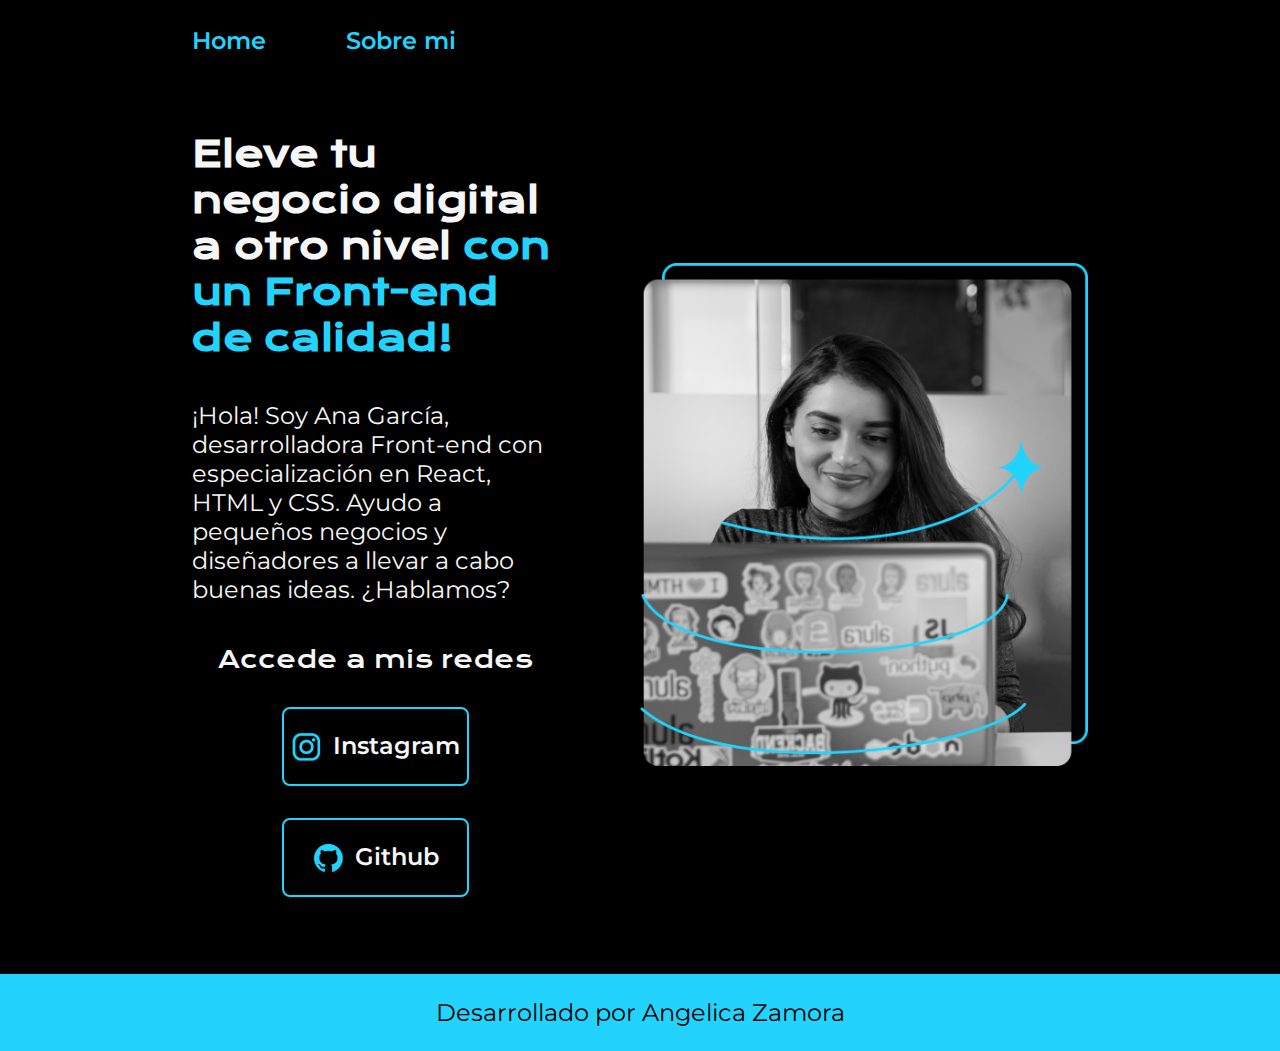
<file: index.html>
<!DOCTYPE html>
<html lang="es">
<head>
    <meta charset="UTF-8">
    <meta name="viewport" content="width=device-width, initial-scale=1.0">
    <title>Portafolio</title>
    <link rel="stylesheet" href="./styles/style.css">
</head>
<body>
    <header class="header"> 
        <nav class="header_menu">
            <a class="header_menu_link" href="index.html">Home</a>
            <a class="header_menu_link" href="about.html">Sobre mi</a>
        </nav>
    </header>
    <main class="presentacion">
        <section class="presentacion_contenido">
            <h1 class="presentacion_contenido_titulo"> 
                Eleve tu negocio digital a otro nivel 
                <strong>con un Front-end de calidad!</strong>
            </h1>
            <p class="presentacion_contenido_texto"> 
                ¡Hola! Soy Ana García, desarrolladora Front-end 
                con especialización en React, HTML y CSS. Ayudo 
                a pequeños negocios y diseñadores a llevar a cabo 
                buenas ideas. ¿Hablamos?
            </p>
            <div class="presentacion_enlaces">
                <h2 class="presentacion_enlaces_subtitulo">Accede a mis redes</h2>
                <a class="presentacion_enlaces_link" href="https://www.instagram.com/">
                    <img src="./assets/instagram.png"> Instagram</a>
                <a class="presentacion_enlaces_link" href="https://www.github.com/">
                    <img src="./assets/github.png">Github</a>
            </div>
        </section>
        <img class= "presentacion_imagen" src="./assets/image.png" alt="imagen de Ana Garcia trabajando">
    </main>
    <footer class="footer">
        <p>
            Desarrollado por Angelica Zamora
        </p>
    </footer>
</body>
</html>
</file>
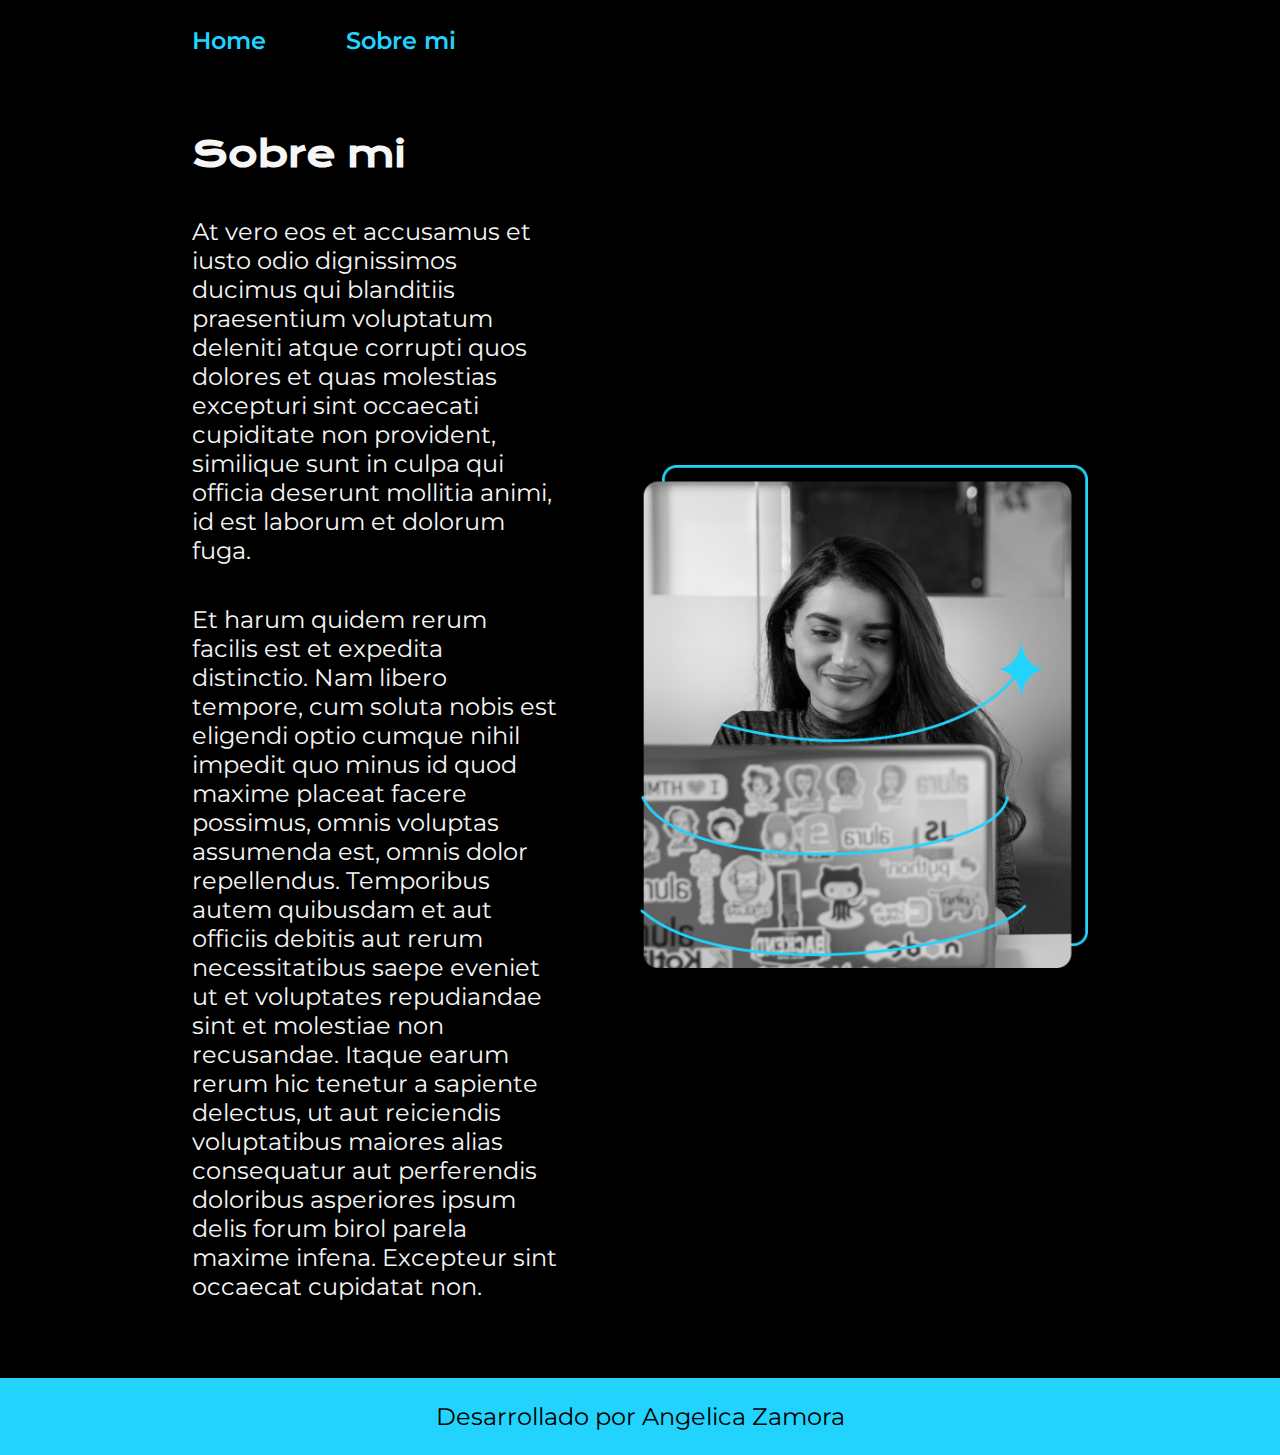
<file: about.html>
<!DOCTYPE html>
<html lang="es">
<head>
    <meta charset="UTF-8">
    <meta name="viewport" content="width=device-width, initial-scale=1.0">
    <title>Document</title>
    <link rel="stylesheet" href="./styles/style.css"
</head>
<body>
    <header class="header"> 
        <nav class="header_menu">
            <a class="header_menu_link" href="index.html">Home</a>
            <a class="header_menu_link" href="about.html">Sobre mi</a>
        </nav>
    </header>
    <main class="presentacion">
        <section class="presentacion_contenido">
            <h1 class="presentacion_contenido_titulo">Sobre mi</h1>
            <p class="presentacion_contenido_texto">
                At vero eos et accusamus et iusto odio dignissimos ducimus qui blanditiis praesentium voluptatum deleniti atque corrupti quos dolores et quas molestias excepturi sint occaecati cupiditate non provident, similique sunt in culpa qui officia deserunt mollitia animi, id est laborum et dolorum fuga.
            </p>
            <p class="presentacion_contenido_texto">
                Et harum quidem rerum facilis est et expedita distinctio. Nam libero tempore, cum soluta nobis est eligendi optio cumque nihil impedit quo minus id quod maxime placeat facere possimus, omnis voluptas assumenda est, omnis dolor repellendus. Temporibus autem quibusdam et aut officiis debitis aut rerum necessitatibus saepe eveniet ut et voluptates repudiandae sint et molestiae non recusandae. Itaque earum rerum hic tenetur a sapiente delectus, ut aut reiciendis voluptatibus maiores alias consequatur aut perferendis doloribus asperiores ipsum delis forum birol parela maxime infena. Excepteur sint occaecat cupidatat non.
            </p>
        
        </section>
        <img class= "presentacion_imagen" src="./assets/image.png" alt="imagen de Ana Garcia trabajando">
    </main>
    <footer class="footer">
        <p>
            Desarrollado por Angelica Zamora
        </p>
    </footer>
</body>
</html>
</file>
<file: styles/style.css>
@import url('https://fonts.googleapis.com/css2?family=Krona+One&family=Montserrat:ital,wght@0,100..900;1,100..900&display=swap');

:root{
    --color-primario:#000000;
    --color-secundario:#f6f6f6;
    --color-terciario:#22d4fd;
    --color-hover:#272727;
    --fuente-montserrat: "Montserrat", sans serif;
    --fuente-krona:"Krona One",sans serif;
}

* {
    padding: 0;
    margin: 0;
}


body {
    background-color:var(--color-primario);
    color: var(--color-secundario);
    box-sizing: border-box;
}

.header{
    padding:2% 0% 0% 15% ;

}

.header_menu{
    display: flex;
    gap: 80px;

}

.header_menu_link{
    font-family: var(--fuente-montserrat);
    font-size:1.5rem ;
    font-weight: 600;
    color: var(--color-terciario);
    text-decoration: none;
}


.presentacion{
    display: flex;
    align-items: center;
    padding:6% 15%;
    justify-content: space-between;
    gap:82px;
}

.presentacion_contenido{
    width:50%;
    display: flex;
    flex-direction: column;
    gap: 40px;
}

strong {
    color: var(--color-terciario)
}

.presentacion_contenido_titulo{
    font-size: 2.25rem;
    font-family: var(--fuente-krona);
}

.presentacion_contenido_texto{
    font-size: 1.5rem;
    font-family: var(--fuente-montserrat);
}
.presentacion_enlaces{
    display: flex;
    justify-content: space-between;
    flex-direction: column;
    align-items: center;
    gap: 32px;
}

.presentacion_enlaces_link{
    width:50%;
    padding: 21.5px 0;
    border-radius: 8px;
    font-family: "Montserrat", sans-serif;
    font-size: 1.5rem;
    font-weight: 600;
    text-decoration: none;
    color: var(--color-secundario);
    border: 2px solid var(--color-terciario);
    display:flex;
    justify-content: center;
    gap: 10px;
}

.presentacion_enlaces_subtitulo{
    font-family: var(--fuente-krona);
    font-size: 1.5rem;
    font-weight: 400;
}

.presentacion_enlaces_link:hover{
    background-color: var(--color-hover);

}

.presentacion_imagen{
    width:50%;

}
.footer{
    background-color: var(--color-terciario);
    padding: 24px;
    color: var(--color-primario);
    text-align: center;
    font-family: var(--fuente-montserrat);
    font-size: 1.5rem;
    font-weight: 400;
}

@media(max-width: 1200px){
    .header_menu{
        justify-content: center;
    }
    .header{
        padding: 10%;
    }
    .presentacion{
        flex-direction: column-reverse;
        padding: 10%;
    }
    .presentacion_contenido{
        width: 100%;
    }
}
</file>
